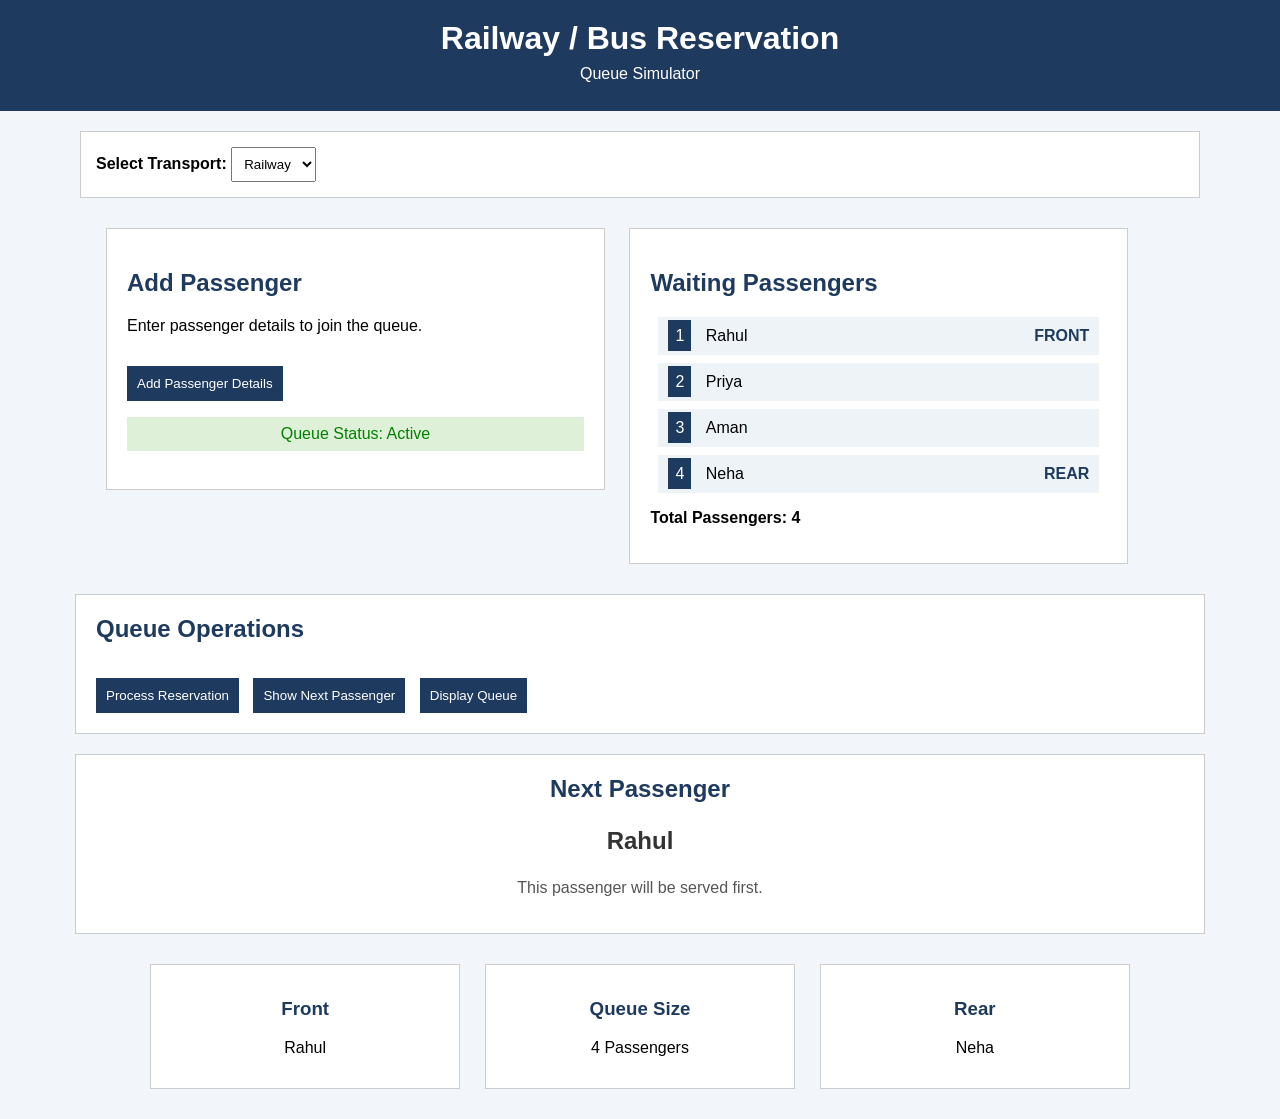
<file: index.html>
<!DOCTYPE html>
<html>

<head>
    <title>Railway/Bus Reservation Queue</title>
    <link rel="stylesheet" href="style.css">
</head>

<body>


    <header>
        <h1>Railway / Bus Reservation</h1>
        <p>Queue Simulator</p>
    </header>



    <div class="transport">

        <label>Select Transport:</label>

        <select>
            <option>Railway</option>
            <option>Bus</option>
        </select>

    </div>



    <div class="container">


        <div class="box">

            <h2>Add Passenger</h2>

            <p>Enter passenger details to join the queue.</p>

            <a href="add-passenger.html">
                <button>Add Passenger Details</button>
            </a>

            <p class="status">Queue Status: Active</p>

        </div>



        <div class="box">

            <h2>Waiting Passengers</h2>

            <div class="passenger">
                <span>1</span>
                <p>Rahul</p>
                <b>FRONT</b>
            </div>

            <div class="passenger">
                <span>2</span>
                <p>Priya</p>
            </div>

            <div class="passenger">
                <span>3</span>
                <p>Aman</p>
            </div>

            <div class="passenger">
                <span>4</span>
                <p>Neha</p>
                <b>REAR</b>
            </div>

            <p class="count">Total Passengers: 4</p>

        </div>

    </div>



    <div class="operations">

        <h2>Queue Operations</h2>

        <button>Process Reservation</button>

        <button>Show Next Passenger</button>

        <button>Display Queue</button>

    </div>



    <div class="next">

        <h2>Next Passenger</h2>

        <h3>Rahul</h3>

        <p>This passenger will be served first.</p>

    </div>



    <div class="info">

        <div class="info-box">
            <h3>Front</h3>
            <p>Rahul</p>
        </div>

        <div class="info-box">
            <h3>Queue Size</h3>
            <p>4 Passengers</p>
        </div>

        <div class="info-box">
            <h3>Rear</h3>
            <p>Neha</p>
        </div>

    </div>

</body>

</html>
</file>
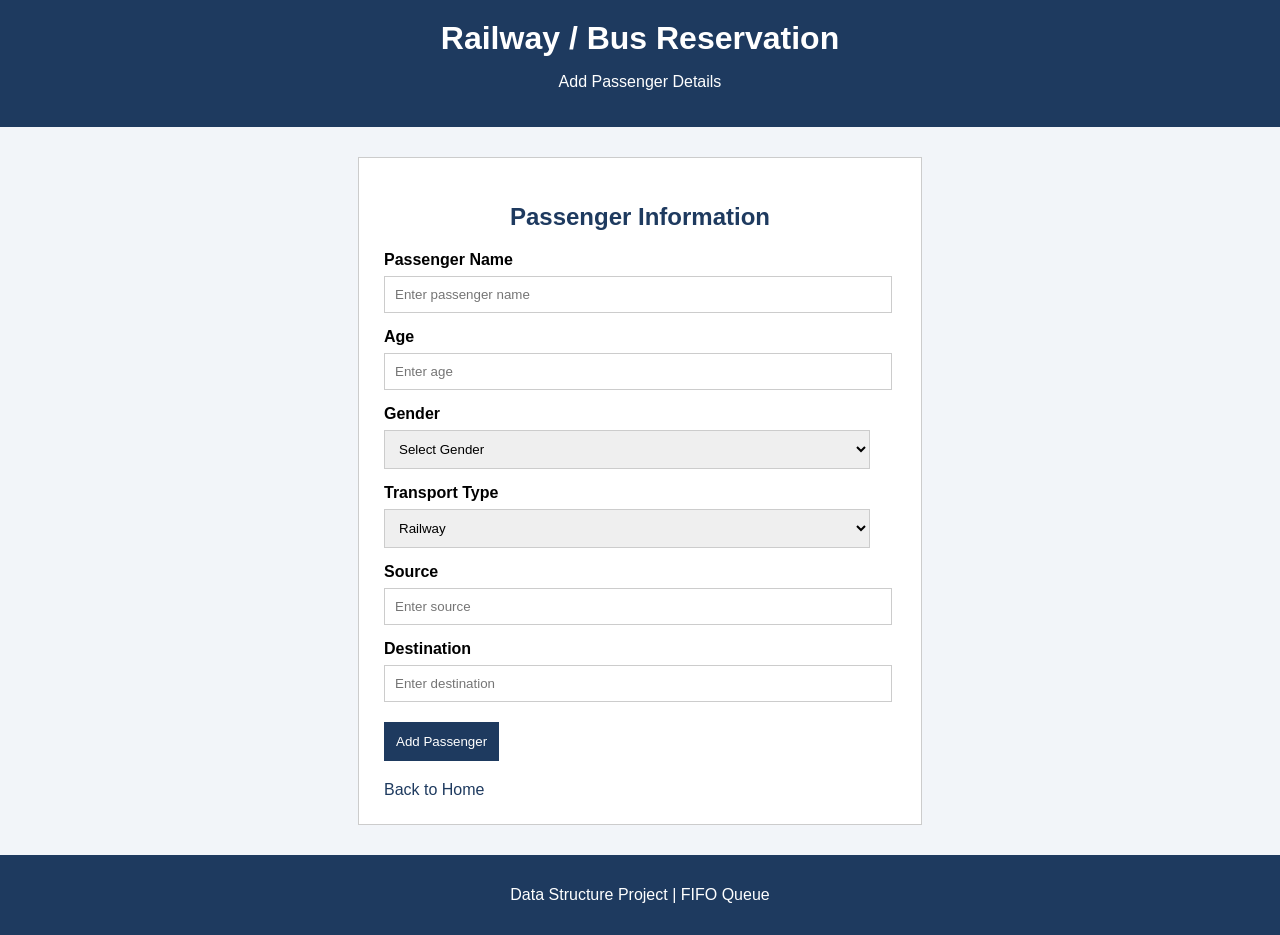
<file: add-passenger.html>
<!DOCTYPE html>
<html>

<head>
    <title>Add Passenger Details</title>
    <link rel="stylesheet" href="add-passenger.css">
</head>

<body>

    <header>
        <h1>Railway / Bus Reservation</h1>
        <p>Add Passenger Details</p>
    </header>

    <div class="container">

        <h2>Passenger Information</h2>

        <form>

            <label>Passenger Name</label>
            <input type="text" placeholder="Enter passenger name">

            <label>Age</label>
            <input type="number" placeholder="Enter age">

            <label>Gender</label>
            <select>
                <option>Select Gender</option>
                <option>Male</option>
                <option>Female</option>
                <option>Other</option>
            </select>

            <label>Transport Type</label>
            <select>
                <option>Railway</option>
                <option>Bus</option>
            </select>

            <label>Source</label>
            <input type="text" placeholder="Enter source">

            <label>Destination</label>
            <input type="text" placeholder="Enter destination">

            <button type="button">Add Passenger</button>

            <a href="index.html">Back to Home</a>

        </form>

    </div>

    <footer>
        <p>Data Structure Project | FIFO Queue</p>
    </footer>

</body>

</html>
</file>
<file: style.css>
body {
  font-family: Arial;
  background-color: #f2f5f9;
  margin: 0;
}
header {
  background-color: #1e3a5f;
  color: white;
  text-align: center;
  padding: 20px;
}
header h1 {
  margin: 0;
}
header p {
  margin: 8px;
}
.transport {
  background-color: white;
  width: 85%;
  margin: 20px auto;
  padding: 15px;
  border: 1px solid #ccc;
}
.transport label {
  font-weight: bold;
}
select {
  padding: 8px;
}
.container {
  width: 85%;
  margin: 20px auto;
}
.box {
  background-color: white;
  width: 42%;
  min-height: 220px;
  padding: 20px;
  margin: 10px;
  display: inline-block;
  vertical-align: top;
  border: 1px solid #ccc;
}
.box h2 {
  color: #1e3a5f;
}
input {
  width: 90%;
  padding: 10px;
  margin-top: 8px;
}
button {
  background-color: #1e3a5f;
  color: white;
  border: none;
  padding: 10px;
  margin-top: 15px;
  cursor: pointer;
}
button:hover {
  background-color: #142b46;
}
.status {
  background-color: #dff0d8;
  color: green;
  padding: 8px;
  text-align: center;
}
.passenger {
  background-color: #eef3f8;
  padding: 10px;
  margin: 8px;
}
.passenger span {
  background-color: #1e3a5f;
  color: white;
  padding: 7px;
  margin-right: 10px;
}
.passenger p {
  display: inline;
}
.passenger b {
  float: right;
  color: #1e3a5f;
}
.count {
  font-weight: bold;
}
.operations {
  background-color: white;
  width: 85%;
  margin: 20px auto;
  padding: 20px;
  border: 1px solid #ccc;
}
.operations h2 {
  color: #1e3a5f;
  margin-top: 0;
}
.operations button {
  margin-right: 10px;
}
.next {
  background-color: white;
  width: 85%;
  margin: 20px auto;
  padding: 20px;
  text-align: center;
  border: 1px solid #ccc;
}
.next h2 {
  color: #1e3a5f;
  margin-top: 0;
}
.next h3 {
  font-size: 24px;
  color: #333;
}
.next p {
  color: #555;
}
.info {
  width: 87%;
  margin: 20px auto;
  text-align: center;
}
.info-box {
  background-color: white;
  width: 25%;
  padding: 15px;
  margin: 10px;
  display: inline-block;
  border: 1px solid #ccc;
}
.info-box h3 {
  color: #1e3a5f;
}
</file>
<file: add-passenger.css>
body {
  font-family: Arial;
  background-color: #f2f5f9;
  margin: 0;
}

header {
  background-color: #1e3a5f;
  color: white;
  text-align: center;
  padding: 20px;
}

header h1 {
  margin: 0;
}

.container {
  background-color: white;
  width: 40%;
  margin: 30px auto;
  padding: 25px;
  border: 1px solid #ccc;
}

h2 {
  color: #1e3a5f;
  text-align: center;
}

label {
  display: block;
  margin-top: 15px;
  font-weight: bold;
}

input,
select {
  width: 95%;
  padding: 10px;
  margin-top: 7px;
  border: 1px solid #ccc;
}

button {
  background-color: #1e3a5f;
  color: white;
  padding: 12px;
  border: none;
  margin-top: 20px;
  cursor: pointer;
}

button:hover {
  background-color: #142b46;
}

a {
  display: block;
  margin-top: 20px;
  color: #1e3a5f;
  text-decoration: none;
}

footer {
  background-color: #1e3a5f;
  color: white;
  text-align: center;
  padding: 15px;
}
</file>
